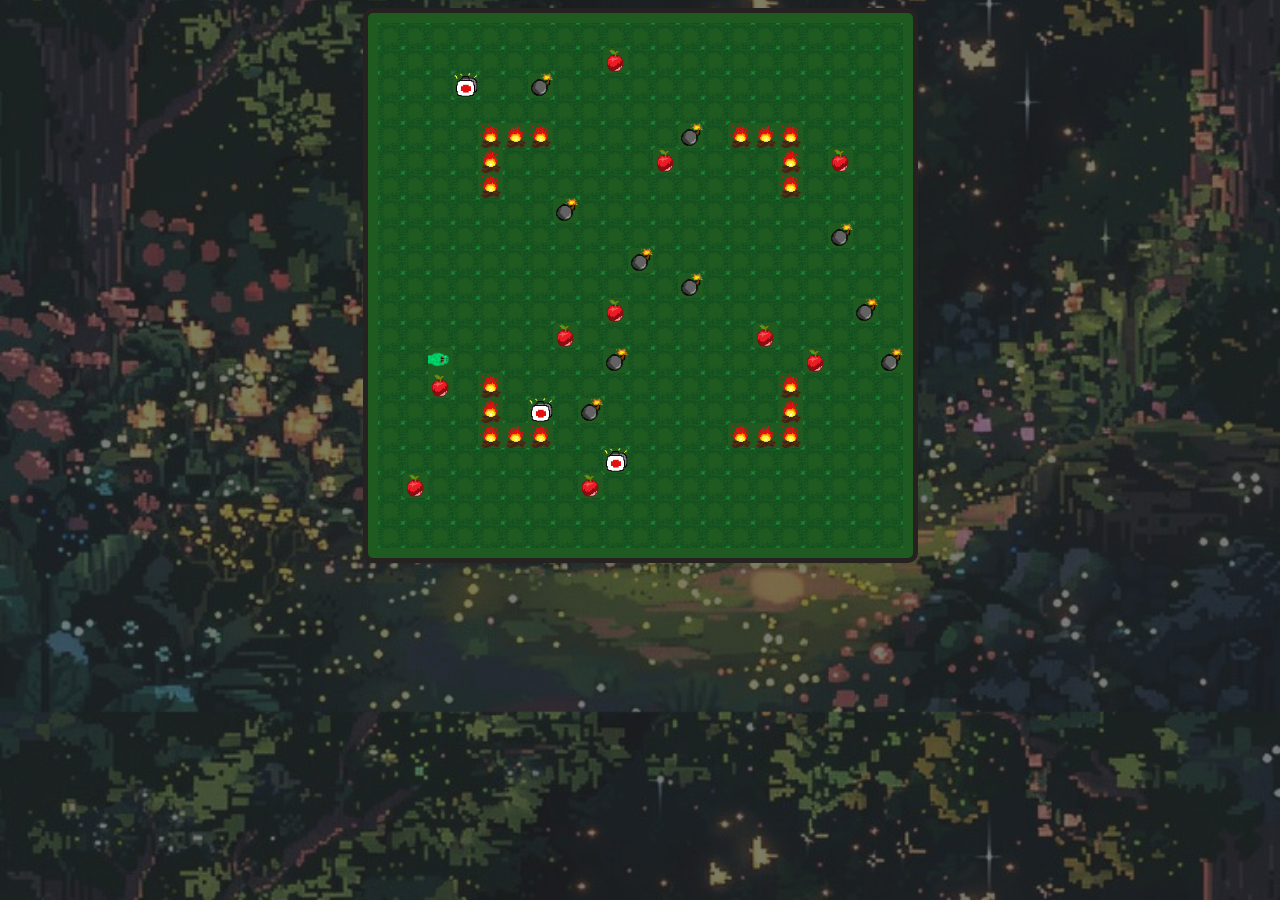
<file: index.html>
<!DOCTYPE html>
<html lang="en">
<head>
    <meta charset="UTF-8">
    <meta name="viewport" content="width=device-width, initial-scale=1.0">
    <title>Snake</title>
    <link rel="stylesheet" href="style.css">
    <script src="Snake.js"></script>
</head>
<body>
    <div class="frame">
        
        <div id="Web" class="fieldOfTheGame"></div>
        <div class="boxForButtons">
            <div id="Win" class="winBox"><p>You are WIN🎉!!</p></div>
            <div id="Lose" class="loseBox"><p>You are LOSER!</p></div>
            <button onclick="Game.restartButton()" id="restart" class="restart">Start again</button>
        </div>
    
    </div>
    
</body>
</html>
</file>
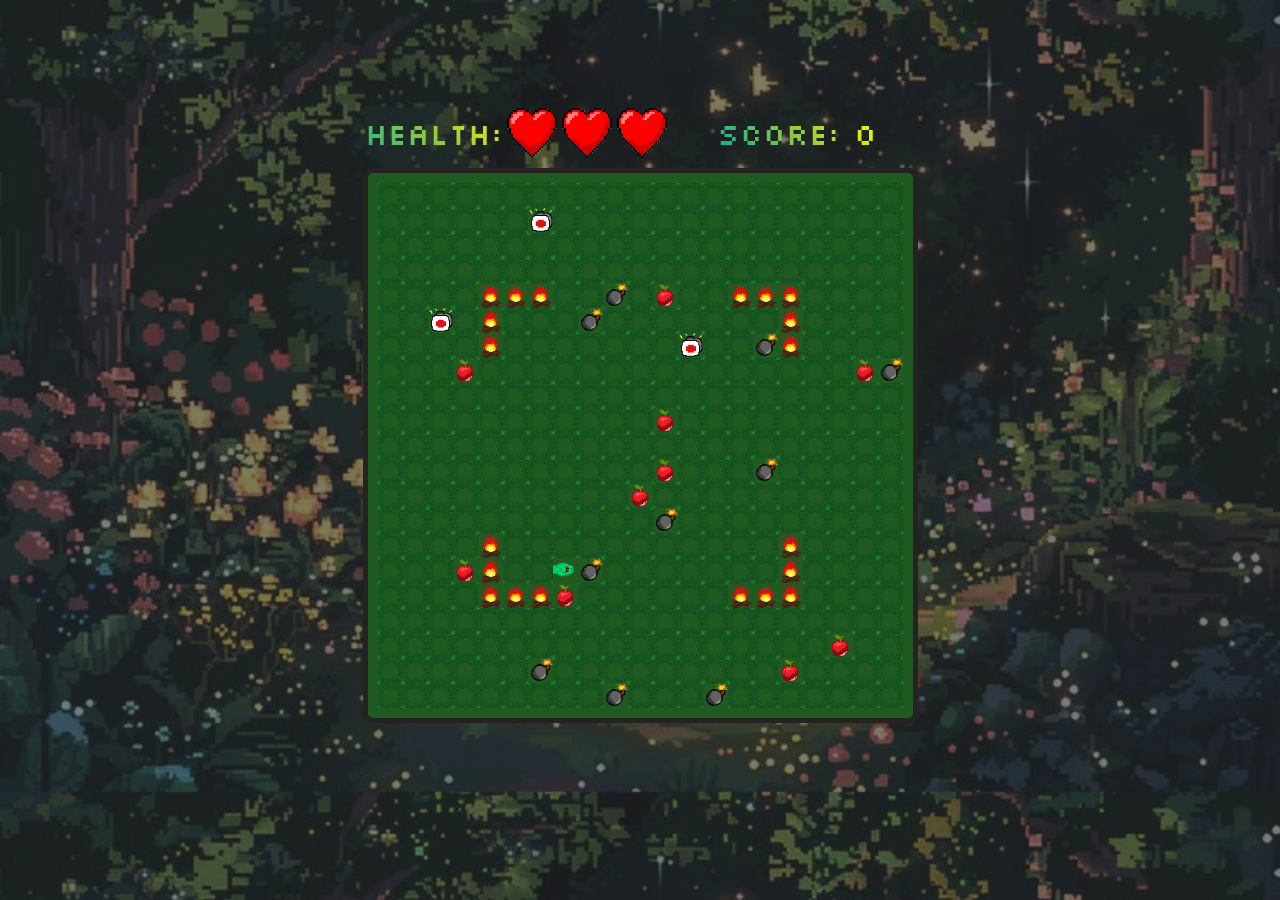
<file: start.html>
<!DOCTYPE html>
<html lang="en">
<head>
    <meta charset="UTF-8">
    <meta name="viewport" content="width=device-width, initial-scale=1.0">
    <title>Snake</title>
    <link rel="stylesheet" href="style.css">
    <link rel="preconnect" href="https://fonts.googleapis.com">
    <link rel="preconnect" href="https://fonts.gstatic.com" crossorigin>
    <link href="https://fonts.googleapis.com/css2?family=Silkscreen:wght@400;700&display=swap" rel="stylesheet">
    <script src="Snake.js"></script>
</head>
<body>
    <div class="Healths">
            <div class="healthText"><p>HEALTH:</p></div>
            <img src="images/Сердце.png" class="imgHeart1" id="Heart1" alt="">
            <img src="images/Сердце.png" class="imgHeart2" id="Heart2" alt="">
            <img src="images/Сердце.png" class="imgHeart3" id="Heart3" alt="">
            <div id="Score">SCORE: 0</div> 
    </div>

    <div class="gameBox">
        <div class="frame">
           
        <div id="Web" class="fieldOfTheGame"></div>
            <div class="boxForTables">
                <div id="Win" class="winBox"><p>You are WIN🎉!!</p></div>
                <div id="Lose" class="loseBox"><p>You are LOSER!</p></div>  
                <button onclick="GameStart.GlobalRestart()" id="restart" class="restart">Start again</button>
                <div id="instraction"><p>👇Change snake👇</p></div>
                <button onclick="GameStart.SelectSnakes('default')" id="ButtonDefaultSkin" >Default skin</button>
                <button onclick="GameStart.SelectSnakes('Yulya')" id="ButtonYulyaSkin" >Princess skin</button>
            </div>
        </div>
    </div>
    
</body>
</html>
</file>
<file: style.css>
body {
            display: flex;
            align-items: center;
            flex-direction: column;
            padding: 0; 
            background: 
            linear-gradient(rgba(40, 40, 40, 0.6), rgba(40, 40, 40, 0.6)),
            url("images/Лес2.jpg");
            background-size: cover;
            background-position: center;
            animation: breath 15s infinite ease-in-out;
        }
        @keyframes breath {
            0%, 100% {
            background-size: 100% auto;
            }
            50% {
            background-size: 110% auto;
            }
        }
        .gameBox {
            display: flex;
            flex-direction: column;
            align-items: flex-start;
            margin-top: 0px;
            
        }
        .Healths {
            margin-top: 90px;
            height: 70px;
            width: 550px;
            display: flex;
            flex-direction: row;
            display: flex;
            align-items: center;
            border-color: #0775eb
        }
        .healthText {
            font-size: 30px;
            font-family: 'Silkscreen', cursive;
            background: linear-gradient(45deg, #00b09b, #96c93d, #fffc00);
            -webkit-background-clip: text;
            -webkit-text-fill-color: transparent;
            background-clip: text;
        }
        .imgHeart1, .imgHeart2, .imgHeart3 {
            margin-left: 5px;
            height: 50px;
            width: 50px;
            transition: all 0.3s ease;
        }
        #Score {
            margin-left: 50px;
            font-size: 30px;
            font-family: 'Silkscreen', cursive;
            background: linear-gradient(45deg, #00b09b, #96c93d, #fffc00);
            -webkit-background-clip: text;
            -webkit-text-fill-color: transparent;
            background-clip: text;
        }
        .frame {
            margin-top: 0px;
            border: 5px solid #272222;
            background: rgb(31, 90, 32);         
            display: inline-block;
            border-radius: 10px;
            position: relative;
        }
        .fieldOfTheGame {
            white-space: pre;
            font-size: 18px;
            line-height: 1.1;
            color: rgb(0, 0, 0);
            padding: 10px;
            display: block;
            width: 525px; 
            height: 525px; 
            overflow: hidden;
            
        }
        .boxForTables {
            position: absolute;
            top: 0;
            left: 11px;
            width: 100%;
            height: 100%;
            display: flex;
            flex-direction: column;
            justify-content: center;
            align-items: center;
            gap: 10px; /* теперь заработает */
        }
        
        .winBox, .loseBox, .restart, #instraction, #ButtonDefaultSkin, #ButtonYulyaSkin{
            width: 260px;
            height: 50px;
            display: none;
            justify-content: center;
            align-items: center;
            border-radius: 10px;
            font-size: 18px;
            color: #ffffff;
            border: 2px solid;
            font-family: 'Silkscreen', cursive;
            opacity: 0;
            transform: translateY(20px);
            animation: fadeInUp 0.5s ease forwards;
        }
         @keyframes fadeInUp {
        from {
        opacity: 0;
        transform: translateY(25px);
        }
            to {
        opacity: 1;
        transform: translateY(0);
            }
        }
        .loseBox {
            background-color: #c02326;
            border: none;
            animation-delay: 0.3s;
        }
        .winBox {
            background: linear-gradient(45deg, #2e8b57, #3cb371, #2e8b57);
            border: none;
            display: flex;
            display: none;
            color: #ffffff;
            animation-delay: 0.2s;
        }
        #instraction {
            height: 30px;
            background: linear-gradient(45deg, #d4af37, #f0e68c, #b8860b);
            border: none;
            animation-delay: 0.5s;
        }
        .restart {
            background: linear-gradient(45deg, #2193b0, #6dd5ed);
            border: none;
            cursor: pointer;
            animation-delay: 0.4s;
        }
        #ButtonDefaultSkin {
            background: linear-gradient(45deg, #56ab2f, #a8e063);
            border: none;
            cursor: pointer;
            animation-delay: 0.5s;
        }
        #ButtonDefaultSkin:hover {
            background: linear-gradient(45deg, #4a9c25, #8ed458);
            border: none;
        }
        #ButtonYulyaSkin {
            background: linear-gradient(45deg, #8a2387, #e94057, #f27121);
            border: none;
            cursor: pointer;
            animation-delay: 0.55s;
        }
        #ButtonYulyaSkin:hover {
            background: linear-gradient(45deg, #7a1d77, #d1324a);
            border: none;
        }
       
        button:hover {
            background: linear-gradient(45deg, #1e7a9c, #4fa8d8);
        }
        button:active {
            background-color: #0775eb;
        }
        img {
            display: inline-block;
            margin: 0;
            padding: 0;
            border: none;
            vertical-align: top;
            line-height: 0;
            font-size: 0;
        }
</file>
